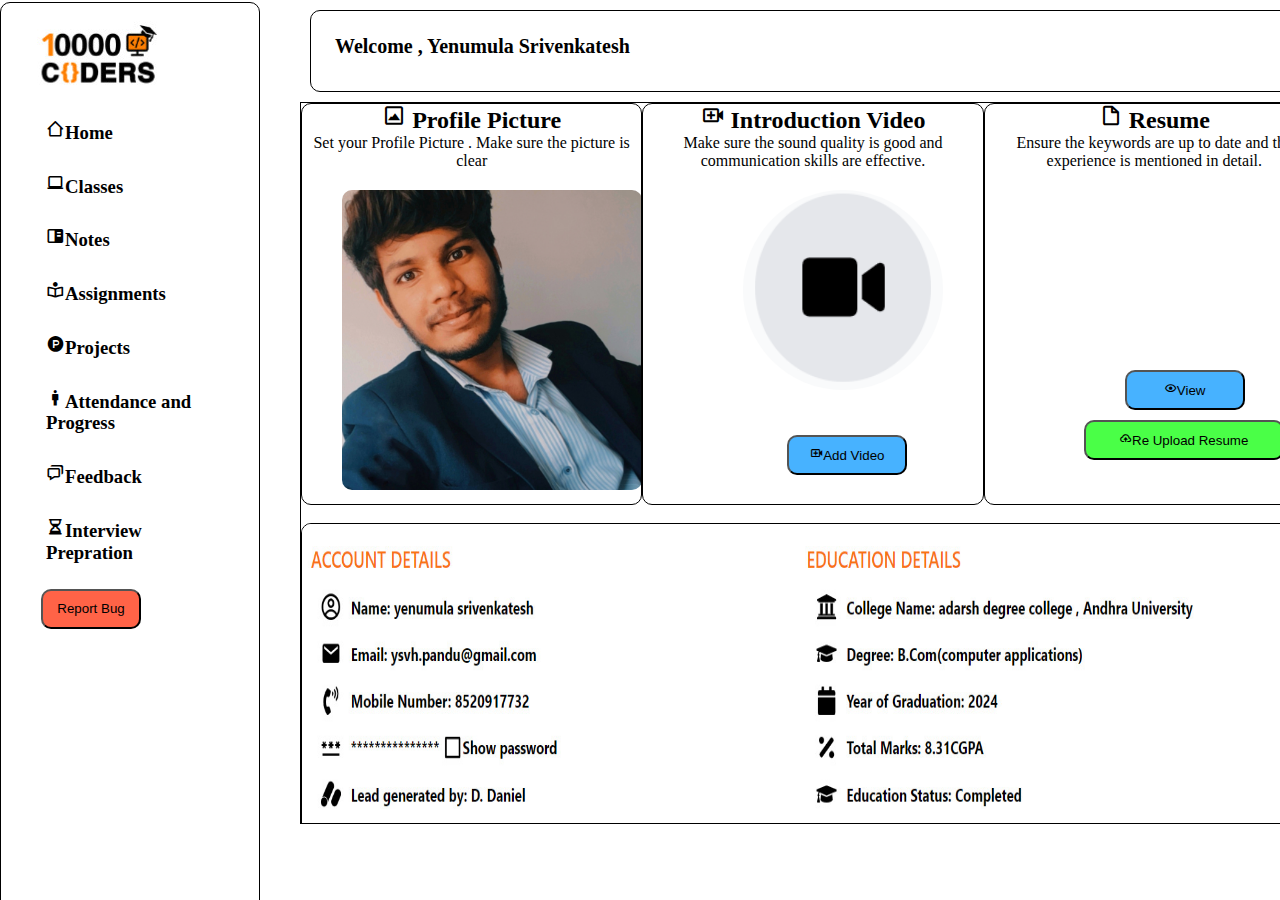
<file: index.html>
<!DOCTYPE html>
<html lang="en">

<head>
    <meta charset="UTF-8">
    <meta name="viewport" content="width=device-width, initial-scale=1.0">
    <title> Classroom | 10000 coders </title>
    <link rel="stylesheet" href="styles.css">
    <link rel="icon" href="./10000 coders logo.jpg">
    <link href='https://unpkg.com/boxicons@2.1.4/css/boxicons.min.css' rel='stylesheet'>
</head>

<body>

    <header>

        <div class="a">

            <h1 class="c">Welcome , Yenumula Srivenkatesh</h1>
            <img class="d" src="./bell-regular-24.png" alt="1">
            <img class="e" src="./1726042244362.jpg" alt="1">
            <strong class="f">Batch-22</strong>

        </div>

    </header>


    <aside class="aside">
        <img src="./10000 coders.jpg" alt="1">


        <h3><i class='bx bx-home-alt-2'></i><a href="./home.html" target="content_frame">Home</a></h3>
        <h3><i class='bx bx-laptop'></i><a href="./classes.html" target="content_frame">Classes</a></h3>
        <h3><i class='bx bxs-book-content'></i><a href="./notes.html" target="content_frame">Notes</a></h3>
        <h3><i class='bx bx-book-reader'></i><a href="./assignments.html" target="content_frame">Assignments</a></h3>
        <h3><i class='bx bxl-product-hunt'></i><a href="./projects.html" target="content_frame">Projects</a></h3>
        <h3><i class='bx bx-male'></i><a href="./attendance.html" target="content_frame">Attendance and Progress</a></h3>
        <h3><i class='bx bx-chat'></i><a href="./feedback.html" target="content_frame">Feedback</a></h3>
        <h3><i class='bx bxs-hourglass'></i><a href="./interview.html" target="content_frame">Interview Prepration</a>
        </h3>
        <button>Report Bug</button>


    </aside>


    <article class="article">

        <iframe src="./profile.html" name="content_frame" width="80%" height="720px"
            style="border: 1px solid black;left: 300px;position: relative;"></iframe>

    </article>

</body>

</html>
</file>
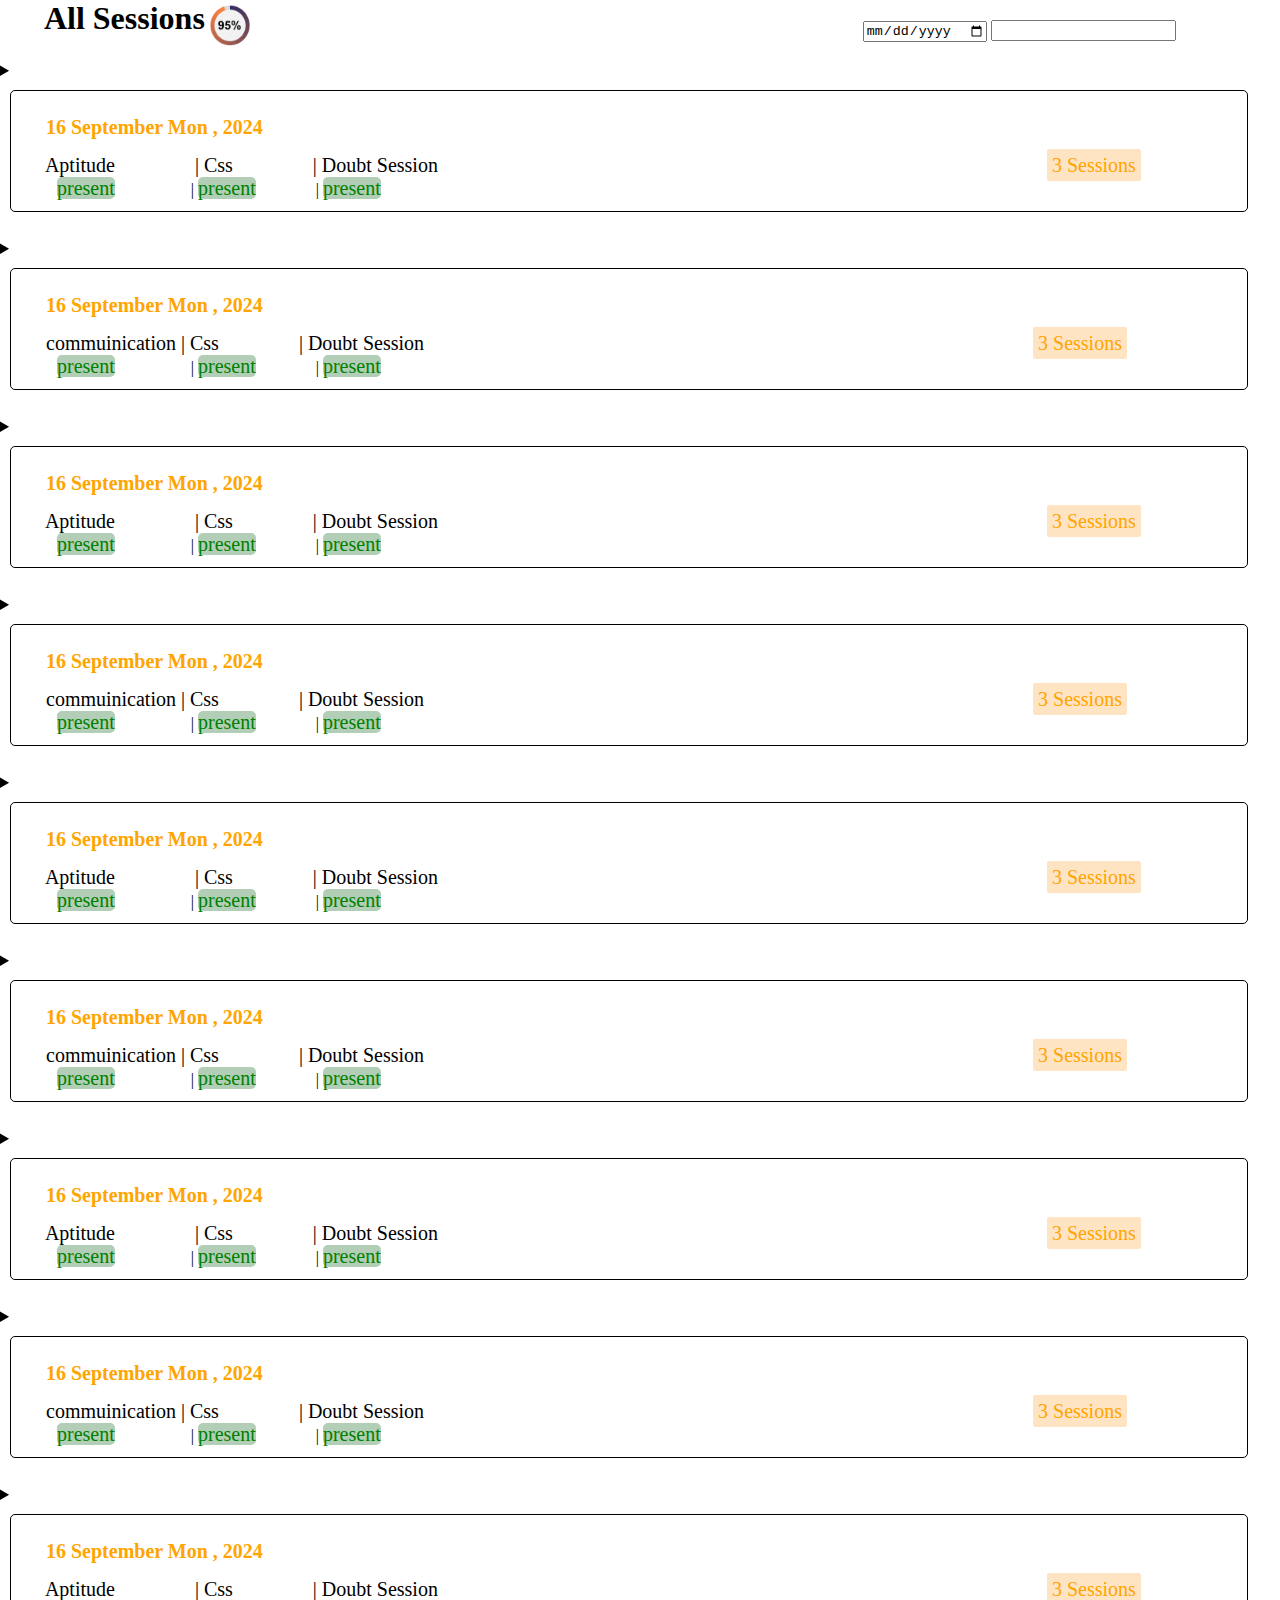
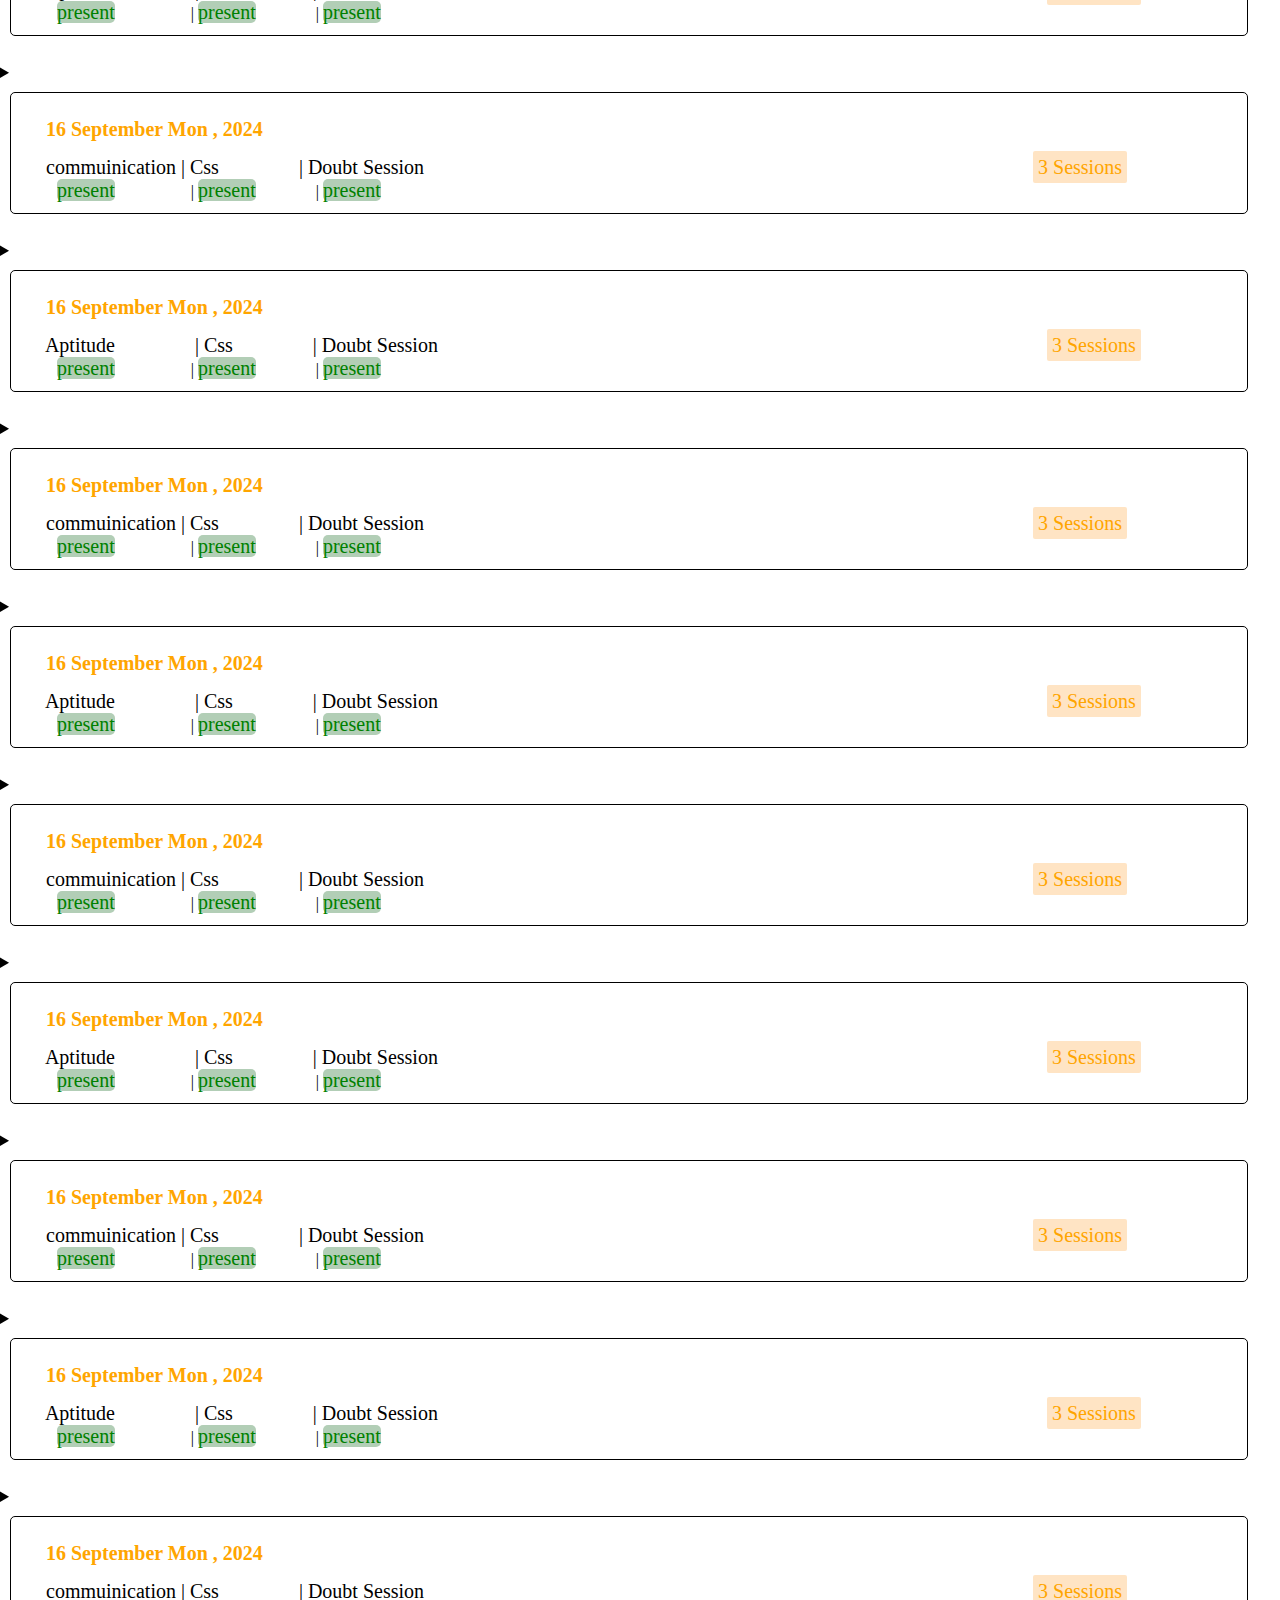
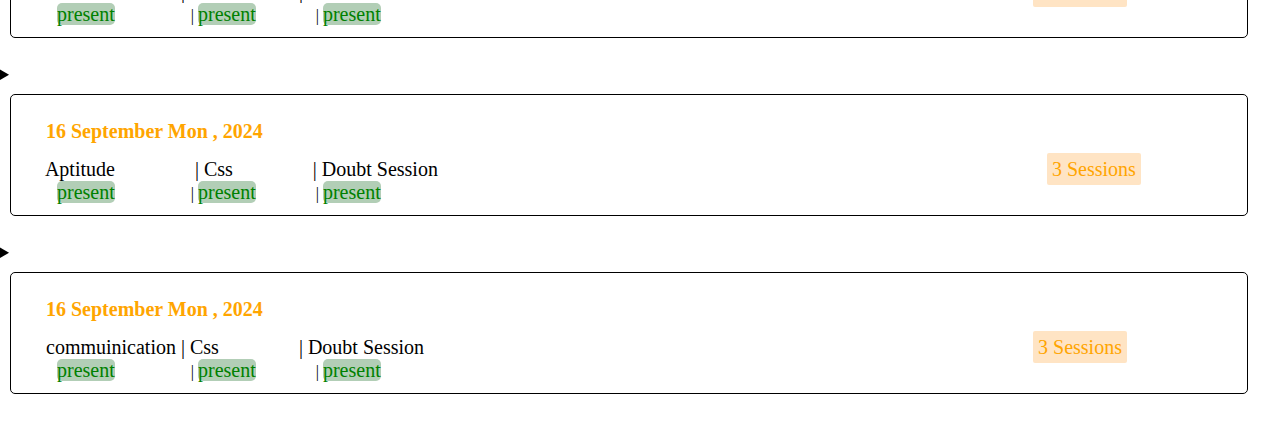
<file: classes.html>
<!DOCTYPE html>
<html lang="en">

<head>
  <meta charset="UTF-8">
  <meta name="viewport" content="width=device-width, initial-scale=1.0">
  <title> Classroom | 10000 coders </title>
  <link rel="stylesheet" href="styles.css">
  <link rel="icon" href="./10000 coders logo.jpg">
  <link href='https://unpkg.com/boxicons@2.1.4/css/boxicons.min.css' rel='stylesheet'>
</head>

<body width="80%" height="720px">

  <header class="cheader">

    <div class="allses">

      <h1>All Sessions</h1>

      <img class="cat" src="./Screenshot 2024-09-13 123311.png" alt="1">

    </div>

    <div class="module">

      <input type="date" placeholder="select date">

      <label for="date"></label>
      <input list="dates" name="date" id="date">

      <datalist id="dates">
        <option value="All Dates">
        <option value="Module">
      </datalist>

    </div>


  </header>
  <details>
    <summary>

      <div class="box1">
        <h3 class="cdate">16 September Mon , 2024</h3>
        <span class="line1"> &emsp; Aptitude &emsp; &emsp; &emsp; | Css &emsp; &emsp; &emsp; | Doubt Session</span>
        <span class="line-end">3 Sessions</span>

        <div class="present"> &emsp; &emsp;<span class="p1">present</span>&emsp; &emsp; &emsp; &emsp;| <span
            class="p1">present</span>&emsp; &emsp; &emsp;
          | <span class="p1">present</span>&emsp; &emsp; &emsp;</div>

      </div>
    </summary>
    <div class="dc" style="display: flex;">
      <div>
        <img src="./apti.png" alt="1" width="300px" height="400px" style="margin: 5px;padding: 5px;">
      </div>
      <div>
        <img src="./tech class.png" alt="1" width="300px" height="400px" style="margin: 5px;padding: 5px;">
      </div>
      <div>
        <img src="./doubt session.png" alt="1" width="300px" height="400px" style="margin: 5px;padding: 5px;">
      </div>

    </div>
  </details>

  <br>

  <details>
    <summary>

      <div class="box1">
        <h3 class="cdate">16 September Mon , 2024</h3>
        <span class="line1"> &emsp; commuinication | Css &emsp; &emsp; &emsp; | Doubt Session</span>
        <span class="line-end">3 Sessions</span>

        <div class="present"> &emsp; &emsp;<span class="p1">present</span>&emsp; &emsp; &emsp; &emsp;| <span
            class="p1">present</span>&emsp; &emsp; &emsp;
          | <span class="p1">present</span>&emsp; &emsp; &emsp;</div>

      </div>
    </summary>
    <div class="dc" style="display: flex;">
      <div>
        <img src="./commuinication.png" alt="1" width="300px" height="400px" style="margin: 5px;padding: 5px;">
      </div>
      <div>
        <img src="./tech class.png" alt="1" width="300px" height="400px" style="margin: 5px;padding: 5px;">
      </div>
      <div>
        <img src="./doubt session.png" alt="1" width="300px" height="400px" style="margin: 5px;padding: 5px;">
      </div>

    </div>
  </details>


  <br>


  <details>
    <summary>

      <div class="box1">
        <h3 class="cdate">16 September Mon , 2024</h3>
        <span class="line1"> &emsp; Aptitude &emsp; &emsp; &emsp; | Css &emsp; &emsp; &emsp; | Doubt Session</span>
        <span class="line-end">3 Sessions</span>

        <div class="present"> &emsp; &emsp;<span class="p1">present</span>&emsp; &emsp; &emsp; &emsp;| <span
            class="p1">present</span>&emsp; &emsp; &emsp;
          | <span class="p1">present</span>&emsp; &emsp; &emsp;</div>

      </div>
    </summary>
    <div class="dc" style="display: flex;">
      <div>
        <img src="./apti.png" alt="1" width="300px" height="400px" style="margin: 5px;padding: 5px;">
      </div>
      <div>
        <img src="./tech class.png" alt="1" width="300px" height="400px" style="margin: 5px;padding: 5px;">
      </div>
      <div>
        <img src="./doubt session.png" alt="1" width="300px" height="400px" style="margin: 5px;padding: 5px;">
      </div>

    </div>
  </details>

  <br>

  <details>
    <summary>

      <div class="box1">
        <h3 class="cdate">16 September Mon , 2024</h3>
        <span class="line1"> &emsp; commuinication | Css &emsp; &emsp; &emsp; | Doubt Session</span>
        <span class="line-end">3 Sessions</span>

        <div class="present"> &emsp; &emsp;<span class="p1">present</span>&emsp; &emsp; &emsp; &emsp;| <span
            class="p1">present</span>&emsp; &emsp; &emsp;
          | <span class="p1">present</span>&emsp; &emsp; &emsp;</div>

      </div>
    </summary>
    <div class="dc" style="display: flex;">
      <div>
        <img src="./commuinication.png" alt="1" width="300px" height="400px" style="margin: 5px;padding: 5px;">
      </div>
      <div>
        <img src="./tech class.png" alt="1" width="300px" height="400px" style="margin: 5px;padding: 5px;">
      </div>
      <div>
        <img src="./doubt session.png" alt="1" width="300px" height="400px" style="margin: 5px;padding: 5px;">
      </div>

    </div>
  </details>


  <br>

  <details>
    <summary>

      <div class="box1">
        <h3 class="cdate">16 September Mon , 2024</h3>
        <span class="line1"> &emsp; Aptitude &emsp; &emsp; &emsp; | Css &emsp; &emsp; &emsp; | Doubt Session</span>
        <span class="line-end">3 Sessions</span>

        <div class="present"> &emsp; &emsp;<span class="p1">present</span>&emsp; &emsp; &emsp; &emsp;| <span
            class="p1">present</span>&emsp; &emsp; &emsp;
          | <span class="p1">present</span>&emsp; &emsp; &emsp;</div>

      </div>
    </summary>
    <div class="dc" style="display: flex;">
      <div>
        <img src="./apti.png" alt="1" width="300px" height="400px" style="margin: 5px;padding: 5px;">
      </div>
      <div>
        <img src="./tech class.png" alt="1" width="300px" height="400px" style="margin: 5px;padding: 5px;">
      </div>
      <div>
        <img src="./doubt session.png" alt="1" width="300px" height="400px" style="margin: 5px;padding: 5px;">
      </div>

    </div>
  </details>

  <br>

  <details>
    <summary>

      <div class="box1">
        <h3 class="cdate">16 September Mon , 2024</h3>
        <span class="line1"> &emsp; commuinication | Css &emsp; &emsp; &emsp; | Doubt Session</span>
        <span class="line-end">3 Sessions</span>

        <div class="present"> &emsp; &emsp;<span class="p1">present</span>&emsp; &emsp; &emsp; &emsp;| <span
            class="p1">present</span>&emsp; &emsp; &emsp;
          | <span class="p1">present</span>&emsp; &emsp; &emsp;</div>

      </div>
    </summary>
    <div class="dc" style="display: flex;">
      <div>
        <img src="./commuinication.png" alt="1" width="300px" height="400px" style="margin: 5px;padding: 5px;">
      </div>
      <div>
        <img src="./tech class.png" alt="1" width="300px" height="400px" style="margin: 5px;padding: 5px;">
      </div>
      <div>
        <img src="./doubt session.png" alt="1" width="300px" height="400px" style="margin: 5px;padding: 5px;">
      </div>

    </div>
  </details>


  <br>

  <details>
    <summary>

      <div class="box1">
        <h3 class="cdate">16 September Mon , 2024</h3>
        <span class="line1"> &emsp; Aptitude &emsp; &emsp; &emsp; | Css &emsp; &emsp; &emsp; | Doubt Session</span>
        <span class="line-end">3 Sessions</span>

        <div class="present"> &emsp; &emsp;<span class="p1">present</span>&emsp; &emsp; &emsp; &emsp;| <span
            class="p1">present</span>&emsp; &emsp; &emsp;
          | <span class="p1">present</span>&emsp; &emsp; &emsp;</div>

      </div>
    </summary>
    <div class="dc" style="display: flex;">
      <div>
        <img src="./apti.png" alt="1" width="300px" height="400px" style="margin: 5px;padding: 5px;">
      </div>
      <div>
        <img src="./tech class.png" alt="1" width="300px" height="400px" style="margin: 5px;padding: 5px;">
      </div>
      <div>
        <img src="./doubt session.png" alt="1" width="300px" height="400px" style="margin: 5px;padding: 5px;">
      </div>

    </div>
  </details>

  <br>

  <details>
    <summary>

      <div class="box1">
        <h3 class="cdate">16 September Mon , 2024</h3>
        <span class="line1"> &emsp; commuinication | Css &emsp; &emsp; &emsp; | Doubt Session</span>
        <span class="line-end">3 Sessions</span>

        <div class="present"> &emsp; &emsp;<span class="p1">present</span>&emsp; &emsp; &emsp; &emsp;| <span
            class="p1">present</span>&emsp; &emsp; &emsp;
          | <span class="p1">present</span>&emsp; &emsp; &emsp;</div>

      </div>
    </summary>
    <div class="dc" style="display: flex;">
      <div>
        <img src="./commuinication.png" alt="1" width="300px" height="400px" style="margin: 5px;padding: 5px;">
      </div>
      <div>
        <img src="./tech class.png" alt="1" width="300px" height="400px" style="margin: 5px;padding: 5px;">
      </div>
      <div>
        <img src="./doubt session.png" alt="1" width="300px" height="400px" style="margin: 5px;padding: 5px;">
      </div>

    </div>
  </details>


  <br>

  <details>
    <summary>

      <div class="box1">
        <h3 class="cdate">16 September Mon , 2024</h3>
        <span class="line1"> &emsp; Aptitude &emsp; &emsp; &emsp; | Css &emsp; &emsp; &emsp; | Doubt Session</span>
        <span class="line-end">3 Sessions</span>

        <div class="present"> &emsp; &emsp;<span class="p1">present</span>&emsp; &emsp; &emsp; &emsp;| <span
            class="p1">present</span>&emsp; &emsp; &emsp;
          | <span class="p1">present</span>&emsp; &emsp; &emsp;</div>

      </div>
    </summary>
    <div class="dc" style="display: flex;">
      <div>
        <img src="./apti.png" alt="1" width="300px" height="400px" style="margin: 5px;padding: 5px;">
      </div>
      <div>
        <img src="./tech class.png" alt="1" width="300px" height="400px" style="margin: 5px;padding: 5px;">
      </div>
      <div>
        <img src="./doubt session.png" alt="1" width="300px" height="400px" style="margin: 5px;padding: 5px;">
      </div>

    </div>
  </details>

  <br>

  <details>
    <summary>

      <div class="box1">
        <h3 class="cdate">16 September Mon , 2024</h3>
        <span class="line1"> &emsp; commuinication | Css &emsp; &emsp; &emsp; | Doubt Session</span>
        <span class="line-end">3 Sessions</span>

        <div class="present"> &emsp; &emsp;<span class="p1">present</span>&emsp; &emsp; &emsp; &emsp;| <span
            class="p1">present</span>&emsp; &emsp; &emsp;
          | <span class="p1">present</span>&emsp; &emsp; &emsp;</div>

      </div>
    </summary>
    <div class="dc" style="display: flex;">
      <div>
        <img src="./commuinication.png" alt="1" width="300px" height="400px" style="margin: 5px;padding: 5px;">
      </div>
      <div>
        <img src="./tech class.png" alt="1" width="300px" height="400px" style="margin: 5px;padding: 5px;">
      </div>
      <div>
        <img src="./doubt session.png" alt="1" width="300px" height="400px" style="margin: 5px;padding: 5px;">
      </div>

    </div>
  </details>


  <br>

  <details>
    <summary>

      <div class="box1">
        <h3 class="cdate">16 September Mon , 2024</h3>
        <span class="line1"> &emsp; Aptitude &emsp; &emsp; &emsp; | Css &emsp; &emsp; &emsp; | Doubt Session</span>
        <span class="line-end">3 Sessions</span>

        <div class="present"> &emsp; &emsp;<span class="p1">present</span>&emsp; &emsp; &emsp; &emsp;| <span
            class="p1">present</span>&emsp; &emsp; &emsp;
          | <span class="p1">present</span>&emsp; &emsp; &emsp;</div>

      </div>
    </summary>
    <div class="dc" style="display: flex;">
      <div>
        <img src="./apti.png" alt="1" width="300px" height="400px" style="margin: 5px;padding: 5px;">
      </div>
      <div>
        <img src="./tech class.png" alt="1" width="300px" height="400px" style="margin: 5px;padding: 5px;">
      </div>
      <div>
        <img src="./doubt session.png" alt="1" width="300px" height="400px" style="margin: 5px;padding: 5px;">
      </div>

    </div>
  </details>

  <br>

  <details>
    <summary>

      <div class="box1">
        <h3 class="cdate">16 September Mon , 2024</h3>
        <span class="line1"> &emsp; commuinication | Css &emsp; &emsp; &emsp; | Doubt Session</span>
        <span class="line-end">3 Sessions</span>

        <div class="present"> &emsp; &emsp;<span class="p1">present</span>&emsp; &emsp; &emsp; &emsp;| <span
            class="p1">present</span>&emsp; &emsp; &emsp;
          | <span class="p1">present</span>&emsp; &emsp; &emsp;</div>

      </div>
    </summary>
    <div class="dc" style="display: flex;">
      <div>
        <img src="./commuinication.png" alt="1" width="300px" height="400px" style="margin: 5px;padding: 5px;">
      </div>
      <div>
        <img src="./tech class.png" alt="1" width="300px" height="400px" style="margin: 5px;padding: 5px;">
      </div>
      <div>
        <img src="./doubt session.png" alt="1" width="300px" height="400px" style="margin: 5px;padding: 5px;">
      </div>

    </div>
  </details>


  <br>

  <details>
    <summary>

      <div class="box1">
        <h3 class="cdate">16 September Mon , 2024</h3>
        <span class="line1"> &emsp; Aptitude &emsp; &emsp; &emsp; | Css &emsp; &emsp; &emsp; | Doubt Session</span>
        <span class="line-end">3 Sessions</span>

        <div class="present"> &emsp; &emsp;<span class="p1">present</span>&emsp; &emsp; &emsp; &emsp;| <span
            class="p1">present</span>&emsp; &emsp; &emsp;
          | <span class="p1">present</span>&emsp; &emsp; &emsp;</div>

      </div>
    </summary>
    <div class="dc" style="display: flex;">
      <div>
        <img src="./apti.png" alt="1" width="300px" height="400px" style="margin: 5px;padding: 5px;">
      </div>
      <div>
        <img src="./tech class.png" alt="1" width="300px" height="400px" style="margin: 5px;padding: 5px;">
      </div>
      <div>
        <img src="./doubt session.png" alt="1" width="300px" height="400px" style="margin: 5px;padding: 5px;">
      </div>

    </div>
  </details>

  <br>

  <details>
    <summary>

      <div class="box1">
        <h3 class="cdate">16 September Mon , 2024</h3>
        <span class="line1"> &emsp; commuinication | Css &emsp; &emsp; &emsp; | Doubt Session</span>
        <span class="line-end">3 Sessions</span>

        <div class="present"> &emsp; &emsp;<span class="p1">present</span>&emsp; &emsp; &emsp; &emsp;| <span
            class="p1">present</span>&emsp; &emsp; &emsp;
          | <span class="p1">present</span>&emsp; &emsp; &emsp;</div>

      </div>
    </summary>
    <div class="dc" style="display: flex;">
      <div>
        <img src="./commuinication.png" alt="1" width="300px" height="400px" style="margin: 5px;padding: 5px;">
      </div>
      <div>
        <img src="./tech class.png" alt="1" width="300px" height="400px" style="margin: 5px;padding: 5px;">
      </div>
      <div>
        <img src="./doubt session.png" alt="1" width="300px" height="400px" style="margin: 5px;padding: 5px;">
      </div>

    </div>
  </details>


  <br>

  <details>
    <summary>

      <div class="box1">
        <h3 class="cdate">16 September Mon , 2024</h3>
        <span class="line1"> &emsp; Aptitude &emsp; &emsp; &emsp; | Css &emsp; &emsp; &emsp; | Doubt Session</span>
        <span class="line-end">3 Sessions</span>

        <div class="present"> &emsp; &emsp;<span class="p1">present</span>&emsp; &emsp; &emsp; &emsp;| <span
            class="p1">present</span>&emsp; &emsp; &emsp;
          | <span class="p1">present</span>&emsp; &emsp; &emsp;</div>

      </div>
    </summary>
    <div class="dc" style="display: flex;">
      <div>
        <img src="./apti.png" alt="1" width="300px" height="400px" style="margin: 5px;padding: 5px;">
      </div>
      <div>
        <img src="./tech class.png" alt="1" width="300px" height="400px" style="margin: 5px;padding: 5px;">
      </div>
      <div>
        <img src="./doubt session.png" alt="1" width="300px" height="400px" style="margin: 5px;padding: 5px;">
      </div>

    </div>
  </details>

  <br>

  <details>
    <summary>

      <div class="box1">
        <h3 class="cdate">16 September Mon , 2024</h3>
        <span class="line1"> &emsp; commuinication | Css &emsp; &emsp; &emsp; | Doubt Session</span>
        <span class="line-end">3 Sessions</span>

        <div class="present"> &emsp; &emsp;<span class="p1">present</span>&emsp; &emsp; &emsp; &emsp;| <span
            class="p1">present</span>&emsp; &emsp; &emsp;
          | <span class="p1">present</span>&emsp; &emsp; &emsp;</div>

      </div>
    </summary>
    <div class="dc" style="display: flex;">
      <div>
        <img src="./commuinication.png" alt="1" width="300px" height="400px" style="margin: 5px;padding: 5px;">
      </div>
      <div>
        <img src="./tech class.png" alt="1" width="300px" height="400px" style="margin: 5px;padding: 5px;">
      </div>
      <div>
        <img src="./doubt session.png" alt="1" width="300px" height="400px" style="margin: 5px;padding: 5px;">
      </div>

    </div>
  </details>


  <br>

  <details>
    <summary>

      <div class="box1">
        <h3 class="cdate">16 September Mon , 2024</h3>
        <span class="line1"> &emsp; Aptitude &emsp; &emsp; &emsp; | Css &emsp; &emsp; &emsp; | Doubt Session</span>
        <span class="line-end">3 Sessions</span>

        <div class="present"> &emsp; &emsp;<span class="p1">present</span>&emsp; &emsp; &emsp; &emsp;| <span
            class="p1">present</span>&emsp; &emsp; &emsp;
          | <span class="p1">present</span>&emsp; &emsp; &emsp;</div>

      </div>
    </summary>
    <div class="dc" style="display: flex;">
      <div>
        <img src="./apti.png" alt="1" width="300px" height="400px" style="margin: 5px;padding: 5px;">
      </div>
      <div>
        <img src="./tech class.png" alt="1" width="300px" height="400px" style="margin: 5px;padding: 5px;">
      </div>
      <div>
        <img src="./doubt session.png" alt="1" width="300px" height="400px" style="margin: 5px;padding: 5px;">
      </div>

    </div>
  </details>

  <br>

  <details>
    <summary>

      <div class="box1">
        <h3 class="cdate">16 September Mon , 2024</h3>
        <span class="line1"> &emsp; commuinication | Css &emsp; &emsp; &emsp; | Doubt Session</span>
        <span class="line-end">3 Sessions</span>

        <div class="present"> &emsp; &emsp;<span class="p1">present</span>&emsp; &emsp; &emsp; &emsp;| <span
            class="p1">present</span>&emsp; &emsp; &emsp;
          | <span class="p1">present</span>&emsp; &emsp; &emsp;</div>

      </div>
    </summary>
    <div class="dc" style="display: flex;">
      <div>
        <img src="./commuinication.png" alt="1" width="300px" height="400px" style="margin: 5px;padding: 5px;">
      </div>
      <div>
        <img src="./tech class.png" alt="1" width="300px" height="400px" style="margin: 5px;padding: 5px;">
      </div>
      <div>
        <img src="./doubt session.png" alt="1" width="300px" height="400px" style="margin: 5px;padding: 5px;">
      </div>

    </div>
  </details>


  <br>

  <details>
    <summary>

      <div class="box1">
        <h3 class="cdate">16 September Mon , 2024</h3>
        <span class="line1"> &emsp; Aptitude &emsp; &emsp; &emsp; | Css &emsp; &emsp; &emsp; | Doubt Session</span>
        <span class="line-end">3 Sessions</span>

        <div class="present"> &emsp; &emsp;<span class="p1">present</span>&emsp; &emsp; &emsp; &emsp;| <span
            class="p1">present</span>&emsp; &emsp; &emsp;
          | <span class="p1">present</span>&emsp; &emsp; &emsp;</div>

      </div>
    </summary>
    <div class="dc" style="display: flex;">
      <div>
        <img src="./apti.png" alt="1" width="300px" height="400px" style="margin: 5px;padding: 5px;">
      </div>
      <div>
        <img src="./tech class.png" alt="1" width="300px" height="400px" style="margin: 5px;padding: 5px;">
      </div>
      <div>
        <img src="./doubt session.png" alt="1" width="300px" height="400px" style="margin: 5px;padding: 5px;">
      </div>

    </div>
  </details>

  <br>

  <details>
    <summary>

      <div class="box1">
        <h3 class="cdate">16 September Mon , 2024</h3>
        <span class="line1"> &emsp; commuinication | Css &emsp; &emsp; &emsp; | Doubt Session</span>
        <span class="line-end">3 Sessions</span>

        <div class="present"> &emsp; &emsp;<span class="p1">present</span>&emsp; &emsp; &emsp; &emsp;| <span
            class="p1">present</span>&emsp; &emsp; &emsp;
          | <span class="p1">present</span>&emsp; &emsp; &emsp;</div>

      </div>
    </summary>
    <div class="dc" style="display: flex;">
      <div>
        <img src="./commuinication.png" alt="1" width="300px" height="400px" style="margin: 5px;padding: 5px;">
      </div>
      <div>
        <img src="./tech class.png" alt="1" width="300px" height="400px" style="margin: 5px;padding: 5px;">
      </div>
      <div>
        <img src="./doubt session.png" alt="1" width="300px" height="400px" style="margin: 5px;padding: 5px;">
      </div>

    </div>
  </details>


  <br>



</body>

</html>
</file>
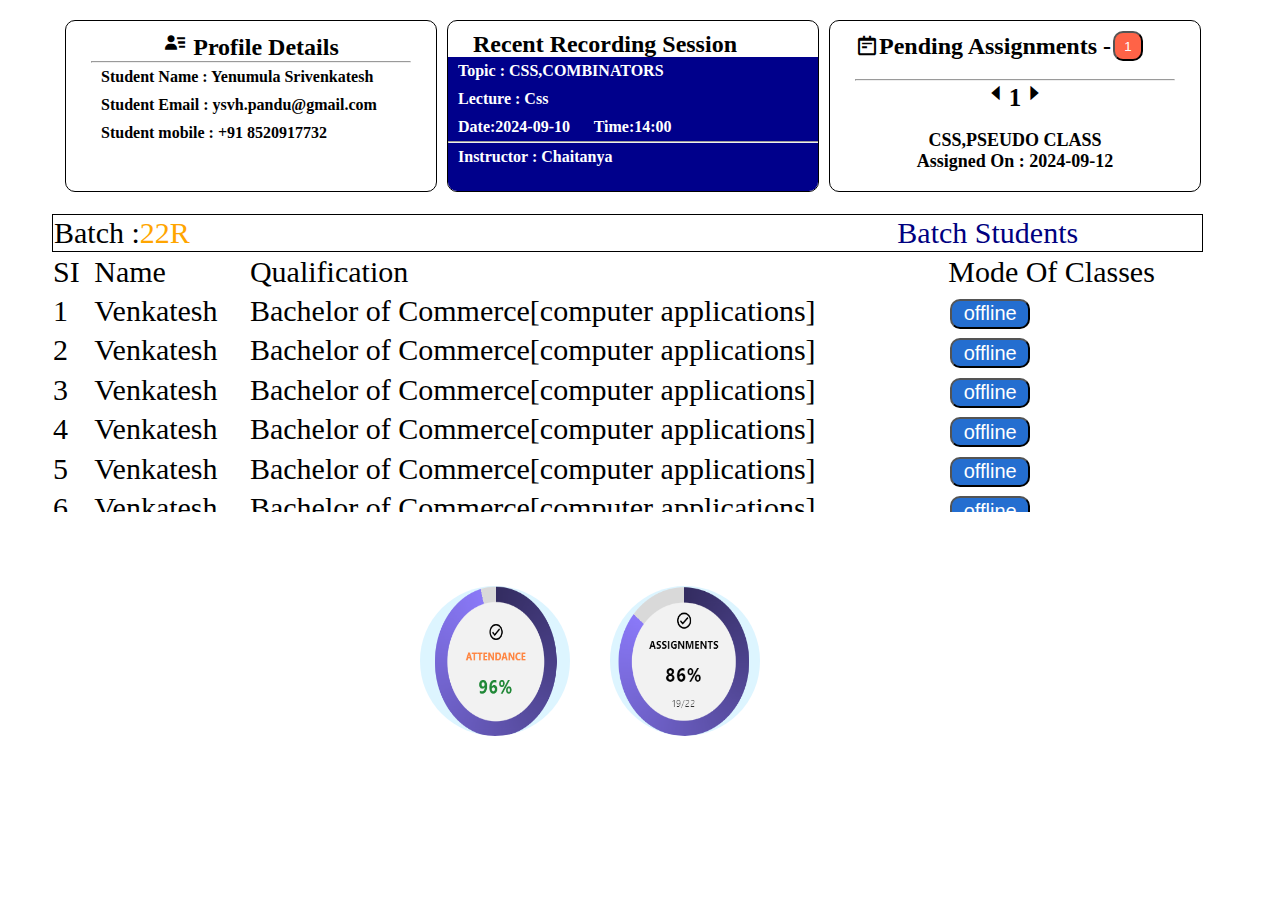
<file: home.html>
<!DOCTYPE html>
<html lang="en">

<head>
    <meta charset="UTF-8">
    <meta name="viewport" content="width=device-width, initial-scale=1.0">
    <title> Classroom | 10000 coders </title>
    <link rel="stylesheet" href="styles.css">
    <link rel="icon" href="./10000 coders logo.jpg">
    <link href='https://unpkg.com/boxicons@2.1.4/css/boxicons.min.css' rel='stylesheet'>
</head>

<body width="80%" height="720px">


    <div class="t">

        <div class="u">

            <h2 style="text-align: center;"><i class='bx bxs-user-detail'></i> Profile Details</h2>
            <hr>
            <h4>Student Name : Yenumula Srivenkatesh</h4>
            <h4>Student Email : ysvh.pandu@gmail.com </h4>
            <h4>Student mobile : +91 8520917732 </h4>


        </div>

        <div class="v">
            <h2 style="color: black;">
                <li>Recent Recording Session</li>
            </h2>

            <div class="v1">

                <h4>Topic : CSS,COMBINATORS </h4>
                <h4>Lecture : Css </h4>
                <h4> Date:2024-09-10 &emsp; Time:14:00 </h4>
                <hr>
                <h4> Instructor : Chaitanya </h4>
            </div>


        </div>


        <div class="w">
            <h2 style="display: flex;align-items: center;margin: 0;padding: 0;"><i class='bx bx-notepad'></i> Pending
                Assignments -<button
                    style="background-color: tomato;color: white;width: 30px;height: 30px;position: relative;top: 0px;left: 2px;">1</button>
            </h2>
            <br>
            <hr>
            <h2 style="text-align: center;font-size: 25px;"><i class='bx bx-caret-left'></i><span>1</span><i
                    class='bx bx-caret-right'></i></h2>
            <br>
            <h2 style="font-size: 18px;text-align: center;">CSS,PSEUDO CLASS</h2>

            <h2 style="font-size: 18px;text-align: center;">Assigned On : 2024-09-12</h2>
        </div>


    </div>

    <div style="width: 95%;height: 300px;">
        <table style="width: 95%;height: 520px;margin-left: 50px;border-radius: 10px;font-size: 30px;">
            <tr>

                <td colspan="4" style="border: 1px solid black;"> <span>Batch :<span
                            style="color: orange;">22R</span></span> <span
                        style="color: navy;position: relative;left: 700px;">Batch Students</span> </td>

            </tr>
            <tr>

                <td>SI</td>
                <td>Name</td>
                <td>Qualification</td>
                <td>Mode Of Classes</td>

            </tr>
            <tr>

                <td>1</td>
                <td>Venkatesh</td>
                <td>Bachelor of Commerce[computer applications]</td>
                <td><button
                        style="background-color: rgb(36, 110, 208);color: white;width: 80px;height: 30px;position: relative;top: 0px;left: 2px;font-size: 20px;">offline</button>
                </td>

            </tr>
            <tr>

                <td>2</td>
                <td>Venkatesh</td>
                <td>Bachelor of Commerce[computer applications]</td>
                <td><button
                        style="background-color: rgb(36, 110, 208);color: white;width: 80px;height: 30px;position: relative;top: 0px;left: 2px;font-size: 20px;">offline</button>
                </td>

            </tr>
            <tr>

                <td>3</td>
                <td>Venkatesh</td>
                <td>Bachelor of Commerce[computer applications]</td>
                <td><button
                        style="background-color: rgb(36, 110, 208);color: white;width: 80px;height: 30px;position: relative;top: 0px;left: 2px;font-size: 20px;">offline</button>
                </td>

            </tr>
            <tr>

                <td>4</td>
                <td>Venkatesh</td>
                <td>Bachelor of Commerce[computer applications]</td>
                <td><button
                        style="background-color: rgb(36, 110, 208);color: white;width: 80px;height: 30px;position: relative;top: 0px;left: 2px;font-size: 20px;">offline</button>
                </td>

            </tr>
            <tr>

                <td>5</td>
                <td>Venkatesh</td>
                <td>Bachelor of Commerce[computer applications]</td>
                <td><button
                        style="background-color: rgb(36, 110, 208);color: white;width: 80px;height: 30px;position: relative;top: 0px;left: 2px;font-size: 20px;">offline</button>
                </td>

            </tr>
            <tr>

                <td>6</td>
                <td>Venkatesh</td>
                <td>Bachelor of Commerce[computer applications]</td>
                <td><button
                        style="background-color: rgb(36, 110, 208);color: white;width: 80px;height: 30px;position: relative;top: 0px;left: 2px;font-size: 20px;">offline</button>
                </td>

            </tr>
            <tr>

                <td>7</td>
                <td>Venkatesh</td>
                <td>Bachelor of Commerce[computer applications]</td>
                <td><button
                        style="background-color: rgb(36, 110, 208);color: white;width: 80px;height: 30px;position: relative;top: 0px;left: 2px;font-size: 20px;">offline</button>
                </td>

            </tr>
            <tr>

                <td>8</td>
                <td>Venkatesh</td>
                <td>Bachelor of Commerce[computer applications]</td>
                <td><button
                        style="background-color: rgb(36, 110, 208);color: white;width: 80px;height: 30px;position: relative;top: 0px;left: 2px;font-size: 20px;">offline</button>
                </td>

            </tr>
            <tr>

                <td>9</td>
                <td>Venkatesh</td>
                <td>Bachelor of Commerce[computer applications]</td>
                <td><button
                        style="background-color: rgb(36, 110, 208);color: white;width: 80px;height: 30px;position: relative;top: 0px;left: 2px;font-size: 20px;">offline</button>
                </td>

            </tr>
            <tr>

                <td>10</td>
                <td>Venkatesh</td>
                <td>Bachelor of Commerce[computer applications]</td>
                <td><button
                        style="background-color: rgb(36, 110, 208);color: white;width: 80px;height: 30px;position: relative;top: 0px;left: 2px;font-size: 20px;">offline</button>
                </td>

            </tr>
            <tr></tr>

            <td>11</td>
            <td>Venkatesh</td>
            <td>Bachelor of Commerce[computer applications]</td>
            <td><button
                    style="background-color: rgb(36, 110, 208);color: white;width: 80px;height: 30px;position: relative;top: 0px;left: 2px;font-size: 20px;">offline</button>
            </td>

            </tr>
            <tr>

                <td>12</td>
                <td>Venkatesh</td>
                <td>Bachelor of Commerce[computer applications]</td>
                <td><button
                        style="background-color: rgb(36, 110, 208);color: white;width: 80px;height: 30px;position: relative;top: 0px;left: 2px;font-size: 20px;">offline</button>
                </td>

            </tr>
            <tr>

                <td>13</td>
                <td>Venkatesh</td>
                <td>Bachelor of Commerce[computer applications]</td>
                <td><button
                        style="background-color: rgb(36, 110, 208);color: white;width: 80px;height: 30px;position: relative;top: 0px;left: 2px;font-size: 20px;">offline</button>
                </td>

            </tr>
            <tr>

                <td>14</td>
                <td>Venkatesh</td>
                <td>Bachelor of Commerce[computer applications]</td>
                <td><button
                        style="background-color: rgb(36, 110, 208);color: white;width: 80px;height: 30px;position: relative;top: 0px;left: 2px;font-size: 20px;">offline</button>
                </td>

            </tr>
            <tr>

                <td>15</td>
                <td>Venkatesh</td>
                <td>Bachelor of Commerce[computer applications]</td>
                <td><button
                        style="background-color: rgb(36, 110, 208);color: white;width: 80px;height: 30px;position: relative;top: 0px;left: 2px;font-size: 20px;">offline</button>
                </td>

            </tr>
            <tr></tr>

            <td>16</td>
            <td>Venkatesh</td>
            <td>Bachelor of Commerce[computer applications]</td>
            <td><button
                    style="background-color: rgb(36, 110, 208);color: white;width: 80px;height: 30px;position: relative;top: 0px;left: 2px;font-size: 20px;">offline</button>
            </td>

            </tr>
            <tr>

                <td>17</td>
                <td>Venkatesh</td>
                <td>Bachelor of Commerce[computer applications]</td>
                <td><button
                        style="background-color: rgb(36, 110, 208);color: white;width: 80px;height: 30px;position: relative;top: 0px;left: 2px;font-size: 20px;">offline</button>
                </td>

            </tr>
            <tr>

                <td>18</td>
                <td>Venkatesh</td>
                <td>Bachelor of Commerce[computer applications]</td>
                <td><button
                        style="background-color: rgb(36, 110, 208);color: white;width: 80px;height: 30px;position: relative;top: 0px;left: 2px;font-size: 20px;">offline</button>
                </td>

            </tr>
            <tr>

                <td>19</td>
                <td>Venkatesh</td>
                <td>Bachelor of Commerce[computer applications]</td>
                <td><button
                        style="background-color: rgb(36, 110, 208);color: white;width: 80px;height: 30px;position: relative;top: 0px;left: 2px;font-size: 20px;">offline</button>
                </td>

            </tr>
            <tr>

                <td>20</td>
                <td>Venkatesh</td>
                <td>Bachelor of Commerce[computer applications]</td>
                <td><button
                        style="background-color: rgb(36, 110, 208);color: white;width: 80px;height: 30px;position: relative;top: 0px;left: 2px;font-size: 20px;">offline</button>
                </td>

            </tr>

        </table>
    </div>

    <br><br><br>

    <div class="aa" style="display: flex;position: relative;left: 400px;">

        <div><img src="./attendance.png" alt="1" width="150px" height="150px" style="border-radius: 50%;margin: 10px;padding: 10px;"></div>

        <div><img src="./assignments.png" alt="1" width="150px" height="150px" style="border-radius: 50%;margin: 10px;padding: 10px;"></div>

    </div>


</body>

</html>
</file>
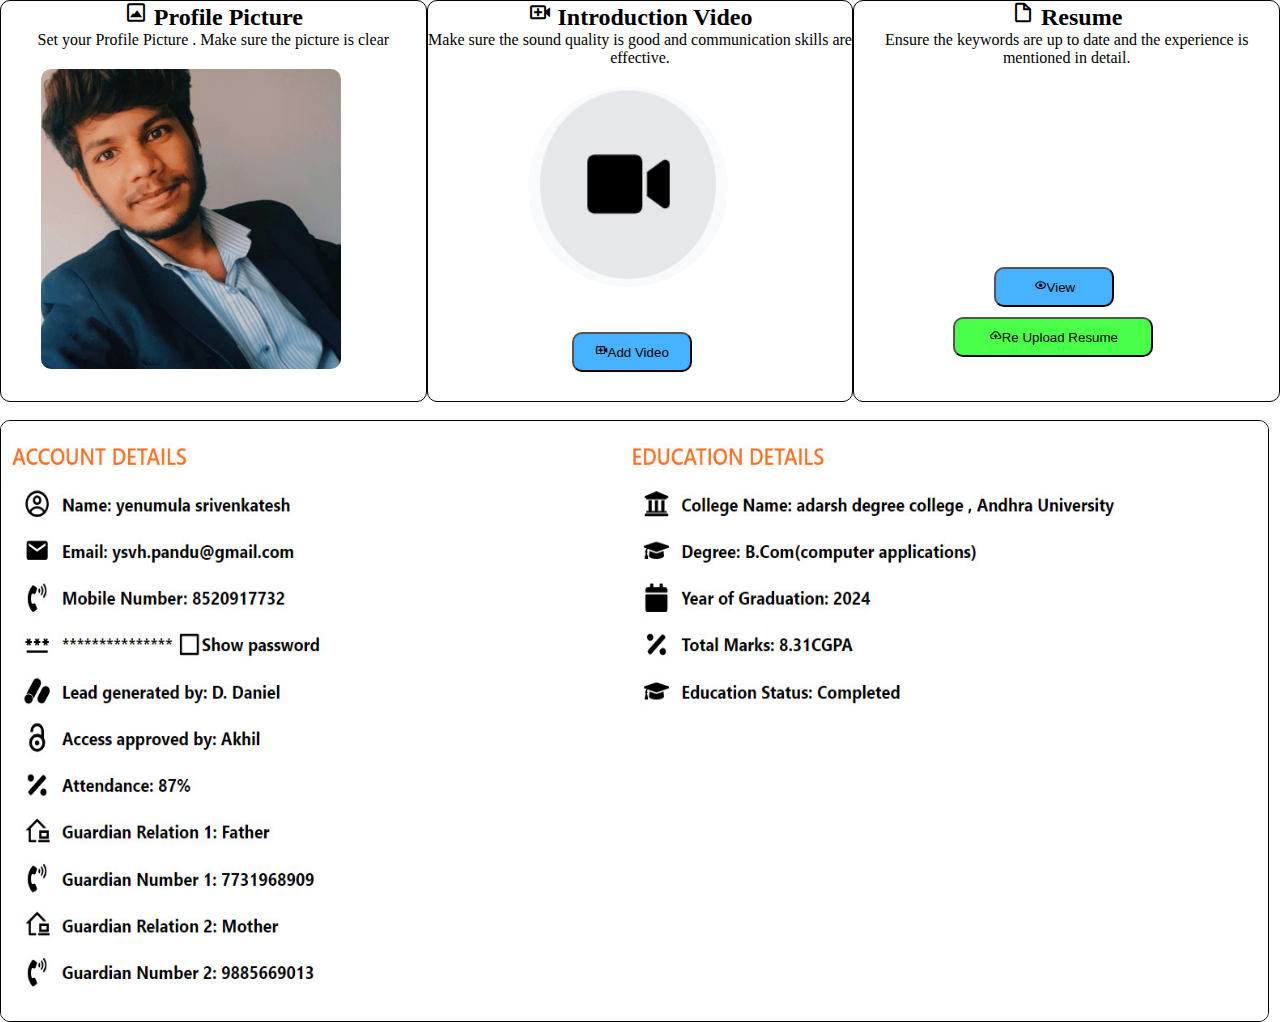
<file: profile.html>
<!DOCTYPE html>
<html lang="en">
<head>
    <meta charset="UTF-8">
    <meta name="viewport" content="width=device-width, initial-scale=1.0">
    <title>Document</title>
    <link rel="stylesheet" href="styles.css">
    <link rel="icon" href="./10000 coders logo.jpg">
    <link href='https://unpkg.com/boxicons@2.1.4/css/boxicons.min.css' rel='stylesheet'>
</head>
<body>
    <div class="g">

        <div class="j">



            <h2 style="text-align: center;"> <i class='bx bx-image-alt'></i> Profile Picture</h2>
            <p style="text-align: center;">Set your Profile Picture . Make sure the picture is clear</p>
            <img class="m" src="./1726042244362.jpg" alt="1">

        </div>

        <div class="k">

            <h2 style="text-align: center;"> <i class='bx bx-video-plus'></i> Introduction Video</h2>
            <p style="text-align: center;">Make sure the sound quality is good and communication skills are effective.
            </p>
            <img class="p" src="./video logo.png" alt="1">
            <button class="q"><i class='bx bx-video-plus'></i>Add Video</button>
        </div>

        <div class="l">

            <h2 style="text-align: center;"> <i class='bx bx-file-blank'></i> Resume</h2>
            <p style="text-align: center;">Ensure the keywords are up to date and the experience is mentioned in detail.
            </p>
            <button class="r"><i class='bx bx-show'></i><a style="text-decoration: none;color: black;" href="./Resume ysvh 2024.pdf"
                    target="_blank">View </a></button>
            <button class="s"><i class='bx bx-cloud-upload'></i>Re Upload Resume</button>
        </div>



    </div>

    <br>

    <div class="n">

        <img class="o" src="./my details.jpg" alt="1">


    </div>

</body>
</html>
</file>
<file: styles.css>
* {

    margin: 0px;
    scroll-behavior: smooth;
    overflow-x: hidden;




}

aside {
    width: 17%;
    height: 100%;
    background-color: white;
    border-radius: 10px;
    border: 1px solid black;
    position: fixed;
    top: 2px;
    padding: 10px 20px;

}



h3 {
    padding: 15px 25px;
}

h3 a {

    text-decoration: none;
    color: black;


}

button {
    background-color: tomato;
    color: black;
    border-radius: 10px;
    height: 40px;
    width: 100px;
    cursor: pointer;
    position: relative;
    left: 20px;
    top: 10px;
}

.a {
    display: flex;
    width: 79%;
    height: 80px;
    margin: 10px;
    background-color: white;
    border-radius: 10px;
    border: 1px solid black;
    position: relative;
    left: 300px;




}


.c {
    font-size: 20px;
    margin: 12px;
    padding: 12px;
    text-align: left;




}

.d {
    height: 40px;
    width: 40px;
    border-radius: 50%;
    position: relative;
    left: 620px;
    margin: 10px;
    padding: 10px;
}


.e {
    height: 40px;
    width: 40px;
    border-radius: 50%;
    position: relative;
    left: 600px;
    margin: 10px;
    padding: 10px;




}

.f {
    margin: 12px;
    padding: 12px;
    font-size: 20px;
    position: relative;
    left: 580px;


}

.g {
    display: flex;
    position: relative;


}

.j {

    width: 33%;
    height: 400px;
    border-radius: 10px;
    border: 1px solid black;
    flex: 1;




}

.k {


    width: 33%;
    height: 400px;
    border-radius: 10px;
    border: 1px solid black;
    flex: 1;



}

.l {

    width: 33%;
    height: 400px;
    border-radius: 10px;
    border: 1px solid black;
    flex: 1;




}

.m {
    width: 300px;
    height: 300px;
    border-radius: 10px;
    position: relative;
    top: 20px;
    left: 40px;


}

.n {

    width: 99%;
    height: 600px;
    position: relative;
    border: 1px solid black;
    border-radius: 10px;
    overflow-y: hidden;


}

.o {
    width: 100%;
    height: 100%;


}

.p {
    width: 200px;
    height: 200px;
    border-radius: 50%;
    position: relative;
    top: 20px;
    left: 100px;


}

.q {


    background-color: rgb(71, 178, 255);
    color: black;
    border-radius: 10px;
    height: 40px;
    width: 120px;
    cursor: pointer;
    position: relative;
    left: -60px;
    top: 90px;



}

.r {


    background-color: rgb(71, 178, 255);
    color: black;
    border-radius: 10px;
    height: 40px;
    width: 120px;
    position: relative;
    left: 140px;
    top: 200px;



}

.s {


    background-color: rgb(74, 255, 71);
    color: black;
    border-radius: 10px;
    height: 40px;
    width: 200px;
    cursor: pointer;
    position: relative;
    left: -25px;
    top: 250px;



}

.t{

    display: flex;
    width: 100%;
    height: 100%;
    position: relative;
    left:30px;
    margin: 5px;
    padding: 10px 25px;





}

.u{

    background-color: white;
    width: 25%;
    height: 150px;
    margin: 5px;
    padding: 10px 25px;
    border: 1px solid black;
    border-radius: 10px;

}

.u h4{


padding: 5px 10px;

}

.v{

    background-color:white;
    width: 25%;
    height: 150px;
    margin: 5px;
    padding: 10px 25px;
    border: 1px solid black;
    border-radius: 10px;
    overflow-y: hidden;
    

}
.v1{
    background-color: darkblue;
    color: white;
    width: 400px;
    height: 150px;
    margin: -1px -25px ;
     

}

.v1 h4{

    padding: 5px 10px;

}

.w{
    background-color: white;
    width: 25%;
    height: 150px;
    margin: 5px;
    padding: 10px 25px;
    border: 1px solid black;
    border-radius: 10px;

}

.cheader{


    display: flex;
    justify-content: space-around;

}

.cat{

    width: 50px;
    height: 50px;
   
   
}

.allses{

    display: flex;
    position: relative;
    margin-left: -250px;

}

.module{

    margin: 10px;
    padding: 10px;
    position: relative;
    margin-right: -200px;

}

.box1{

    background-color: white;
    width: 95%;
    height: 100px;
    border: 1px solid black;
    border-radius: 5px;
    margin: 10px;
    padding: 10px;
}

.cdate{

    color: orange;
    font-size: 20px;
}

.line1{

    color: black;
    font-size: 20px;
}

.line-end{

    color:orange;
    background-color: bisque;
    font-size: 20px;
    width: 20%;
    border-radius: 2px;
    margin: 5px;
    padding: 5px;
    position: relative;
    left: 600px;
    cursor: pointer;
   
}

.p1{

    background-color: rgb(178, 206, 182);
    color: green;
    font-size: 20px;
    border-radius: 5px;
}
</file>
